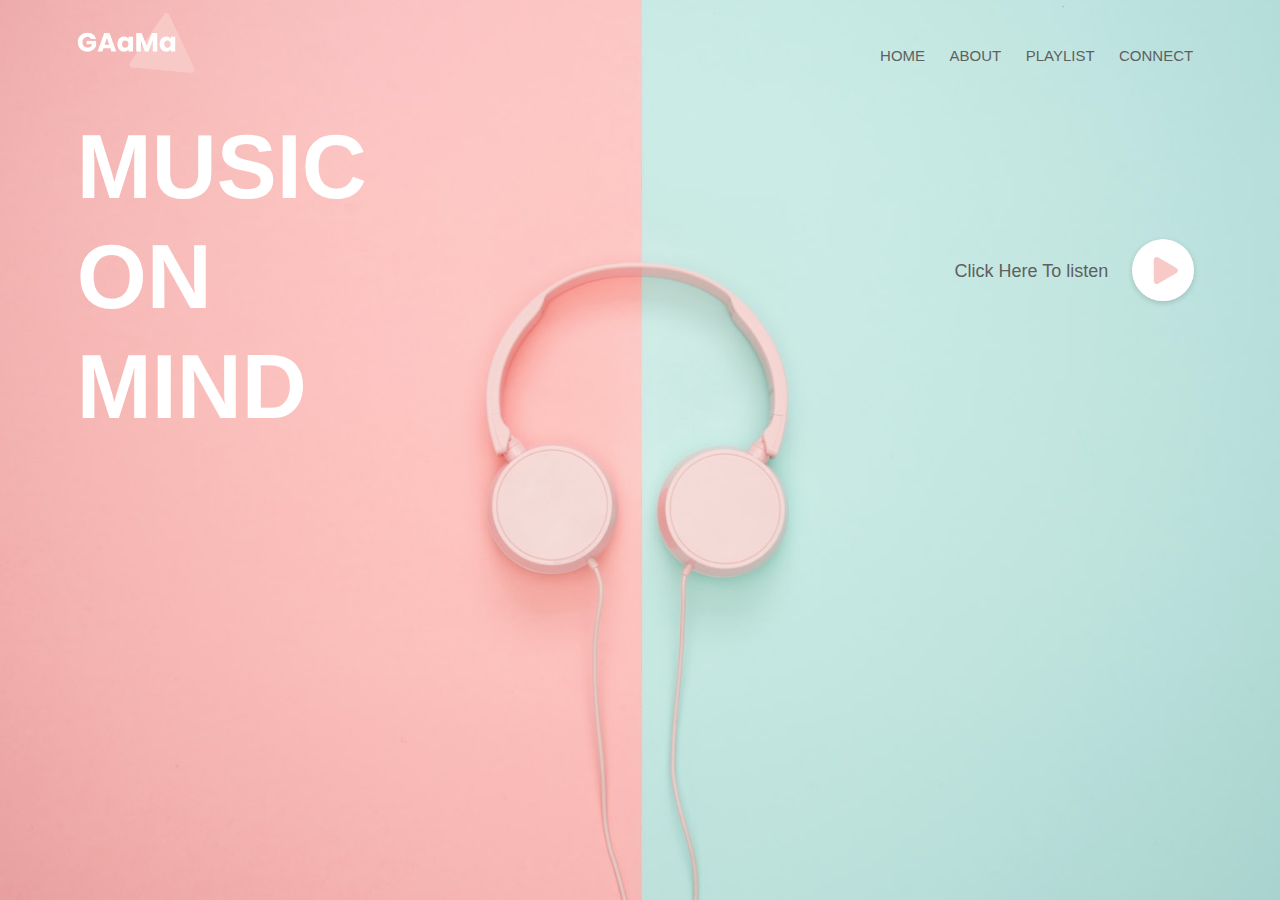
<file: index.html>
<!DOCTYPE html>
<html lang="en">

<head>
    <meta name="viewport" content="width=device-width, initial-scale=1.0">
    <title>Music-Player-Website</title>
    <link rel="stylesheet" href="style.css">
    
</head>

<body>
    <div class="container">
        <div class="navbar">
            <img src="media/logo.png" class="logo">
            <ul>
                <li><a href="#">HOME</a></li>
                <li><a href="about.html"target="_blank">ABOUT</a></li>
               
                <li><a href="Playlist.html" target="_blank">PLAYLIST</a></li>
                <li><a href="form.html" target="_blank">CONNECT</a></li>

            </ul>
        </div>
        <div class="content"></div>
        <div class="left-col">
            <h1>MUSIC<br>ON<br>MIND</h1>
        </div>
        <div class="right-col">
        <p>
            Click Here To listen
        </p>
        <img src="media/play.png" id="icon">
    </div>
    </div>
    </div>
    <audio id="mysong">
        <source src="media\Aa Milay Ho Yunhi - From _Yunhi_.mp3" type="audio/mp3">
    </audio>
    <script>
        var mysong = document.getElementById("mysong");
        var icon = document.getElementById("icon");
        icon.onclick=function(){
            if(mysong.paused){
                mysong.play();
                icon.src = "media/pause.png";
            }
            else{
                mysong.pause();
                icon.src = "media/play.png";
            }
            
        }
        
    </script>
    
    
</body>

</html>
</file>
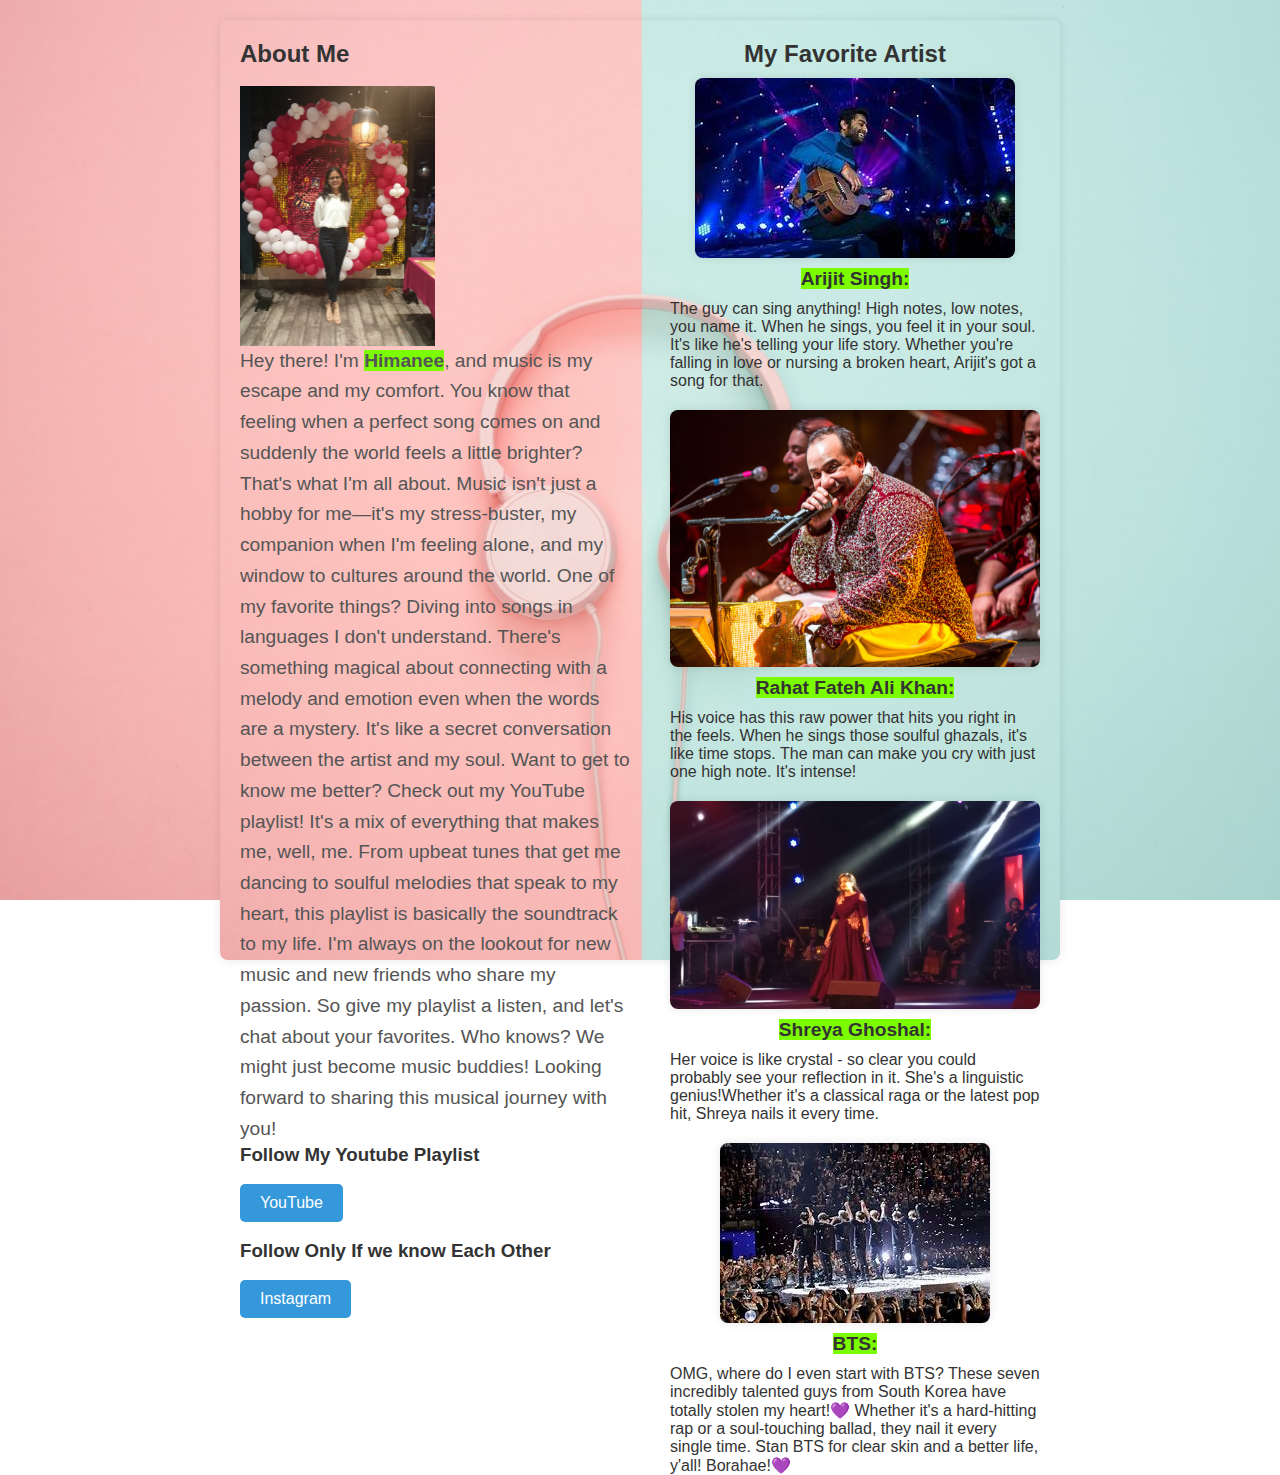
<file: about.html>
<!DOCTYPE html>
<html lang="en">

<head>
    <meta charset="UTF-8">
    <meta name="viewport" content="width=device-width, initial-scale=1.0">
    <title>About Me - Music Player Website</title>
    <link rel="stylesheet" href="style.css">
    <style>
       body {
    font-family: Arial, sans-serif;
    margin: 0;
    background-image: url('media/image.png');
    background-size: cover;
    background-position: center;
    background-repeat: no-repeat;
    background-attachment: fixed;
    color: #333;
    display: flex;
    justify-content: center;
    align-items: flex-start;
    min-height: 100vh;
    padding: 20px 0;
    box-sizing: border-box;
}

        .container {
    padding: 20px;
    border-radius: 8px;
    box-shadow: 0 0 10px rgba(0, 0, 0, 0.1);
    max-width: 800px;
    width: 90%;
    text-align: center;
    display: flex;
    flex-direction: row;
    justify-content: space-between;
    gap: 20px;
    background-color: rgba(255, 255, 255, 0.8);
}

        .left-column {
            flex: 1; /* Take up remaining space */
            text-align: left;
            display: flex;
            flex-direction: column;
            justify-content: space-between;
        }

        .center-column {
            flex: 1; /* Take up remaining space */
            text-align: center;
        }
        
        .social-links {
            margin-top: auto; /* Pushes social links to the bottom */
            text-align: left;
        }

        .about-me {
            text-align: left;
            margin-bottom: 40px;
        }

        .left-column h1 {
            font-size: 2.5rem;
            margin-bottom: 20px;
            color: #333;
        }

        .left-column p {
            font-size: 1.2rem;
            line-height: 1.6;
            color: #555;
        }
        .left-column img{
            width: 50%; /* Adjust percentage as needed */
            height: auto;

        }
        .social-links a {
            display: inline-block;
            padding: 10px 20px;
            background-color: #3498db;
            color: white;
            text-decoration: none;
            border-radius: 5px;
            transition: background-color 0.3s ease;
        }

        .social-links a:hover {
            background-color: #2980b9;
        }

        .artist-info ul {
            list-style-type: disc;
            padding-left: 20px;
            margin-top: 10px;
            text-align: left;
        }
        .artist-info ul li {
            margin-bottom: 20px;
            text-align: left;
            display: flex;
    flex-direction: column;
    align-items: center;
        }

        .artist-info ul li img {
            max-width: 100%;
            border-radius: 8px;
            box-shadow: 0 0 10px rgba(0, 0, 0, 0.1);
        }

        .artist-info ul li h3 {
            margin-top: 10px;
            margin-bottom: 10px;
            font-size: 1.2rem;
            color: #333;
        }

        .artist-info ul li p {
            font-size: 1rem;
            line-height: 1.6;
            color: #555;
            text-align: center;
        }
        .highlight {
    background-color:lawngreen;
}
.italic {
    font-style: italic;
}
.bold {
    font-weight: bold;
}

    </style>
</head>

<body>
    <div class="container">
        <div class="left-column">
            <h2>About Me</h2><br>
            <img src="media\himanee_1.jpg">
            <p>Hey there! I'm  <span class="highlight bold">Himanee</span>, and music is my escape and my comfort.
                You know that feeling when a perfect song comes on and suddenly the world feels a little brighter? That's what I'm all about. Music isn't just a hobby for me—it's my stress-buster, my companion when I'm feeling alone, and my window to cultures around the world.
                One of my favorite things? Diving into songs in languages I don't understand. There's something magical about connecting with a melody and emotion even when the words are a mystery. It's like a secret conversation between the artist and my soul.
                Want to get to know me better? Check out my YouTube playlist! It's a mix of everything that makes me, well, me. From upbeat tunes that get me dancing to soulful melodies that speak to my heart, this playlist is basically the soundtrack to my life.
                I'm always on the lookout for new music and new friends who share my passion. So give my playlist a listen, and let's chat about your favorites. Who knows? We might just become music buddies!
                Looking forward to sharing this musical journey with you!</p>
            
            
            <div class="social-links">
                
                
                <h3>Follow My Youtube Playlist</h3><br><a href="https://music.youtube.com/playlist?list=PLokSnaxgiJE9YYPyUDhnYnY-HKSVbVigE&si=Fykah26GZh6d9Cbh" target="_blank">YouTube</a><br><br>
                <h3>Follow Only If we know Each Other</h3><br>
                <a href="https://www.instagram.com/himanee_11/?hl=en" target="_blank">Instagram</a>
                <!-- Add more social links if necessary -->
            </div>
        </div>

        <div class="center-column">
            <h2>My Favorite Artist</h2>
            <div class="artist-info">
                <ul>
                    <li><img src="media\arijitsingh.jpeg" ><h3><span class="highlight bold">Arijit Singh:</span></h3>
                        The guy can sing anything! High notes, low notes, you name it.
                        When he sings, you feel it in your soul. It's like he's telling your life story.
                        Whether you're falling in love or nursing a broken heart, Arijit's got a song for that.</li>
                    <li><img src="media\Rahat fateh ali khan.jpg" ><h3><span class="highlight bold">Rahat Fateh Ali Khan:</span></h3>
                        His voice has this raw power that hits you right in the feels.
                        When he sings those soulful ghazals, it's like time stops.
                        The man can make you cry with just one high note. It's intense!</li>
                    <li><img src="media\shreya ghoshal.jpg"><h3><span class="highlight bold">Shreya Ghoshal:</span></h3>
                        Her voice is like crystal - so clear you could probably see your reflection in it.
                        She's a linguistic genius!Whether it's a classical raga or the latest pop hit, Shreya nails it every time.</li>
                    <li><img src="media\bts.jpeg"><h3><span class="highlight bold">BTS:</span></h3>
                        OMG, where do I even start with BTS? These seven incredibly talented guys from South Korea have totally stolen my heart!💜
                        Whether it's a hard-hitting rap or a soul-touching ballad, they nail it every single time.
                        Stan BTS for clear skin and a better life, y'all! Borahae!💜
                    </li>
                    
                </ul>
            </div>
        </div>
    </div>
</body>

</html>
</file>
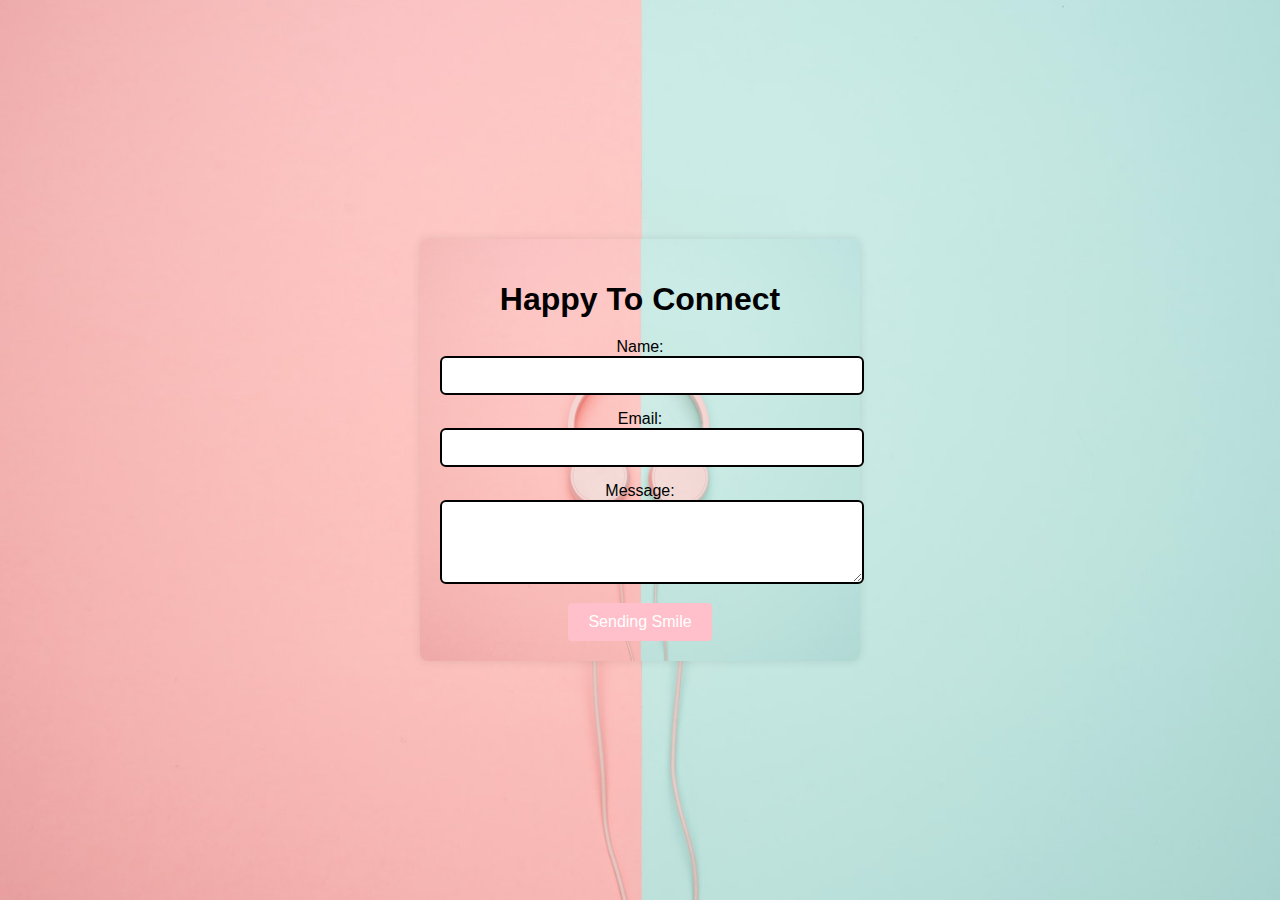
<file: form.html>
<!DOCTYPE html>
<html lang="en">

<head>
    <title>Contact Form</title>
   
    <style>
        body {
            display: flex;
            justify-content: center;
            align-items: center;
            height: 100vh;
            margin: 0;
            background-image: url('media/image.png'); /* Update the path to your background image */
            background-size: cover;
            background-position: center;
            background-repeat: no-repeat;
            
            font-family: Arial, sans-serif;
        }

        .container {
            background-image: url('media/image.png'); /* Update the path to your background image */
            background-size: cover;
            background-position: center;
            background-repeat: no-repeat;
            padding: 20px;
            border-radius: 8px;
            box-shadow: 0 0 10px rgba(0, 0, 0, 0.1);
            max-width: 400px;
            width: 100%;
            text-align: center;
        }

        h1 {
            margin-bottom: 20px;
        }

        

       

        label {
            margin: 10px 2 5px;
            text-align: left;
        }

        input[type="text"],
        input[type="email"],
        textarea {
            width: 100%;
            padding: 10px;
            margin-bottom: 15px;
            border: 2px solid black;
            border-radius: 6px;
        }

        input[type="submit"] {
            background-color:  pink;
            color: white;
            padding: 10px 20px;
            border: none;
            border-radius: 4px;
            cursor: pointer;
            font-size: 16px;
        }

        input[type="submit"]:hover {
            background-color: lightgreen;
        }
    </style>
</head>

<body>
    <div class="container">
        <h1>Happy To Connect</h1>
        <form >
            <label for="name">Name:</label><br>
            <input type="text" id="name" name="name" required><br>
            <label for="email">Email:</label><br>
            <input type="email" id="email" name="email" required><br>
            <label for="message">Message:</label><br>
            <textarea id="message" name="message" rows="4" required></textarea><br>
            <input type="submit" value="Sending Smile">
        </form>
    </div>
</body>

</html>
</file>
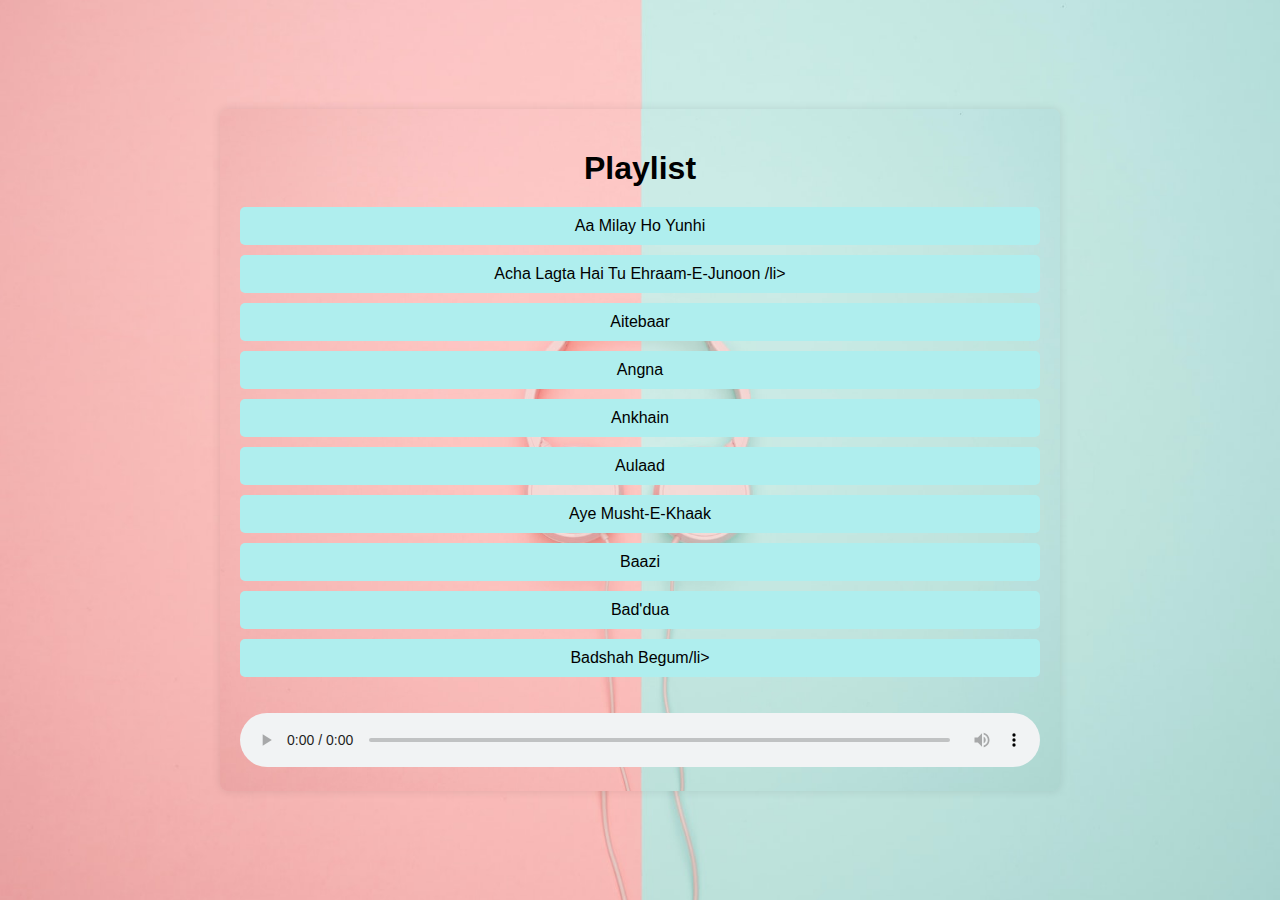
<file: Playlist.html>
<!DOCTYPE html>
<html lang="en">

<head>
    <title>Playlist</title>
    <style>
        body {
            display: flex;
            justify-content: center;
            align-items: center;
            height: 100vh;
            margin: 0;
            background-image: url('media/image.png'); /* Update the path to your background image */
            background-size: cover;
            background-position: center;
            background-repeat: no-repeat;
            font-family: Arial, sans-serif;
        }

        .container {
            background-image: url('media/image.png'); /* Update the path to your background image */
            background-size: cover;
            background-position: center;
            background-repeat: no-repeat;  /* Slightly transparent background */
            padding: 20px;
            border-radius: 8px;
            box-shadow: 0 0 10px rgba(0, 0, 0, 0.1);
            max-width: 800px;
            width: 100%;
            text-align: center;
        }

        h1 {
            margin-bottom: 20px;
        }

        .song-list {
            list-style: none;
            padding: 0;
        }

        .song-list li {
            margin: 10px 0;
            padding: 10px;
            background: paleturquoise;
            border-radius: 5px;
            cursor: pointer;
        }

        .song-list li:hover {
            background: pink
        }

        audio {
            margin-top: 20px;
            width: 100%;
        }
    </style>
</head>

<body>
    <div class="container">
        <h1>Playlist</h1>
        <ul class="song-list">
            <li data-src="media\Aa Milay Ho Yunhi - From _Yunhi_.mp3">Aa Milay Ho Yunhi</li>
            <li data-src="media\Acha Lagta Hai Tu Ehraam-E-Junoon (Original Score).mp3">Acha Lagta Hai Tu Ehraam-E-Junoon /li>
            <li data-src="media\Aitebaar.mp3">Aitebaar</li>
            <li data-src="media\Angna (Original Score).mp3">Angna </li>
            <li data-src="media\Ankhain - Original Soundtrack From _Kabli Pulao_.mp3">Ankhain</li>
            <li data-src="media/Aulaad - (Original Motion Picture Soundtrack).mp3">Aulaad</li>
            <li data-src="media\Aye Musht-E-Khaak (Original Score).mp3">Aye Musht-E-Khaak</li>
            <li data-src="media\Baazi.mp3">Baazi</li>
            <li data-src="media\Bad'dua (Original Score).mp3">Bad'dua</li>
            <li data-src="media\Badshah Begum - Original Soundtrack.mp3">Badshah Begum/li>
            <!-- Add more songs as needed -->
        </ul>
        <audio id="audio-player" controls>
            <source id="audio-source" src="" type="audio/mp3">
        </audio>
    </div>

    <script>
        const audioPlayer = document.getElementById('audio-player');
        const audioSource = document.getElementById('audio-source');
        const songList = document.querySelectorAll('.song-list li');

        songList.forEach(song => {
            song.addEventListener('click', function () {
                audioSource.src = this.getAttribute('data-src');
                audioPlayer.load();
                audioPlayer.play();
            });
        });
    </script>
</body>

</html>
</file>
<file: style.css>
*{
    margin: 0;
    padding: 0;
    font-family: sans-serif;
}
.container{
    height: 100vh;
    width: 100%;
    background-image: url("media/image.png");
    background-size:cover;
    background-position:center;
    position: relative;
}
.navbar{
    width: 88%;
    margin:auto;
    padding: 10px 20px;
    display: flex;
    flex-wrap: wrap;
    align-items: center;
    justify-content: space-between;
}
.logo{
    width:140px;
    cursor:pointer;

}
.navbar ul li{
    list-style:none;
    display: inline-block;
    margin: 15px 10px;
}
.navbar ul li a{
    text-decoration: none;
    color: #5f5f5f;
    font-size: 15px;
}
.content{
    width: 100%;
    position: absolute;
    top:30%
}
.left-col{
    margin-left:6%;
}
.left-col h1{
    font-size:90px;
    color: #fff;
    line-height: 110px;
    float: left;
}
.right-col{
    float: right;
    margin-right: 6%;
    margin-top: 120px;
    display: flex;
    align-items: center;
}
.right-col p{
    font-size: 18px;
    color: #5f5f5f;
    font-weight: 400;
    margin-right: 15px;
}
#icon{
    width: 80px;
    cursor: pointer;

}
</file>
